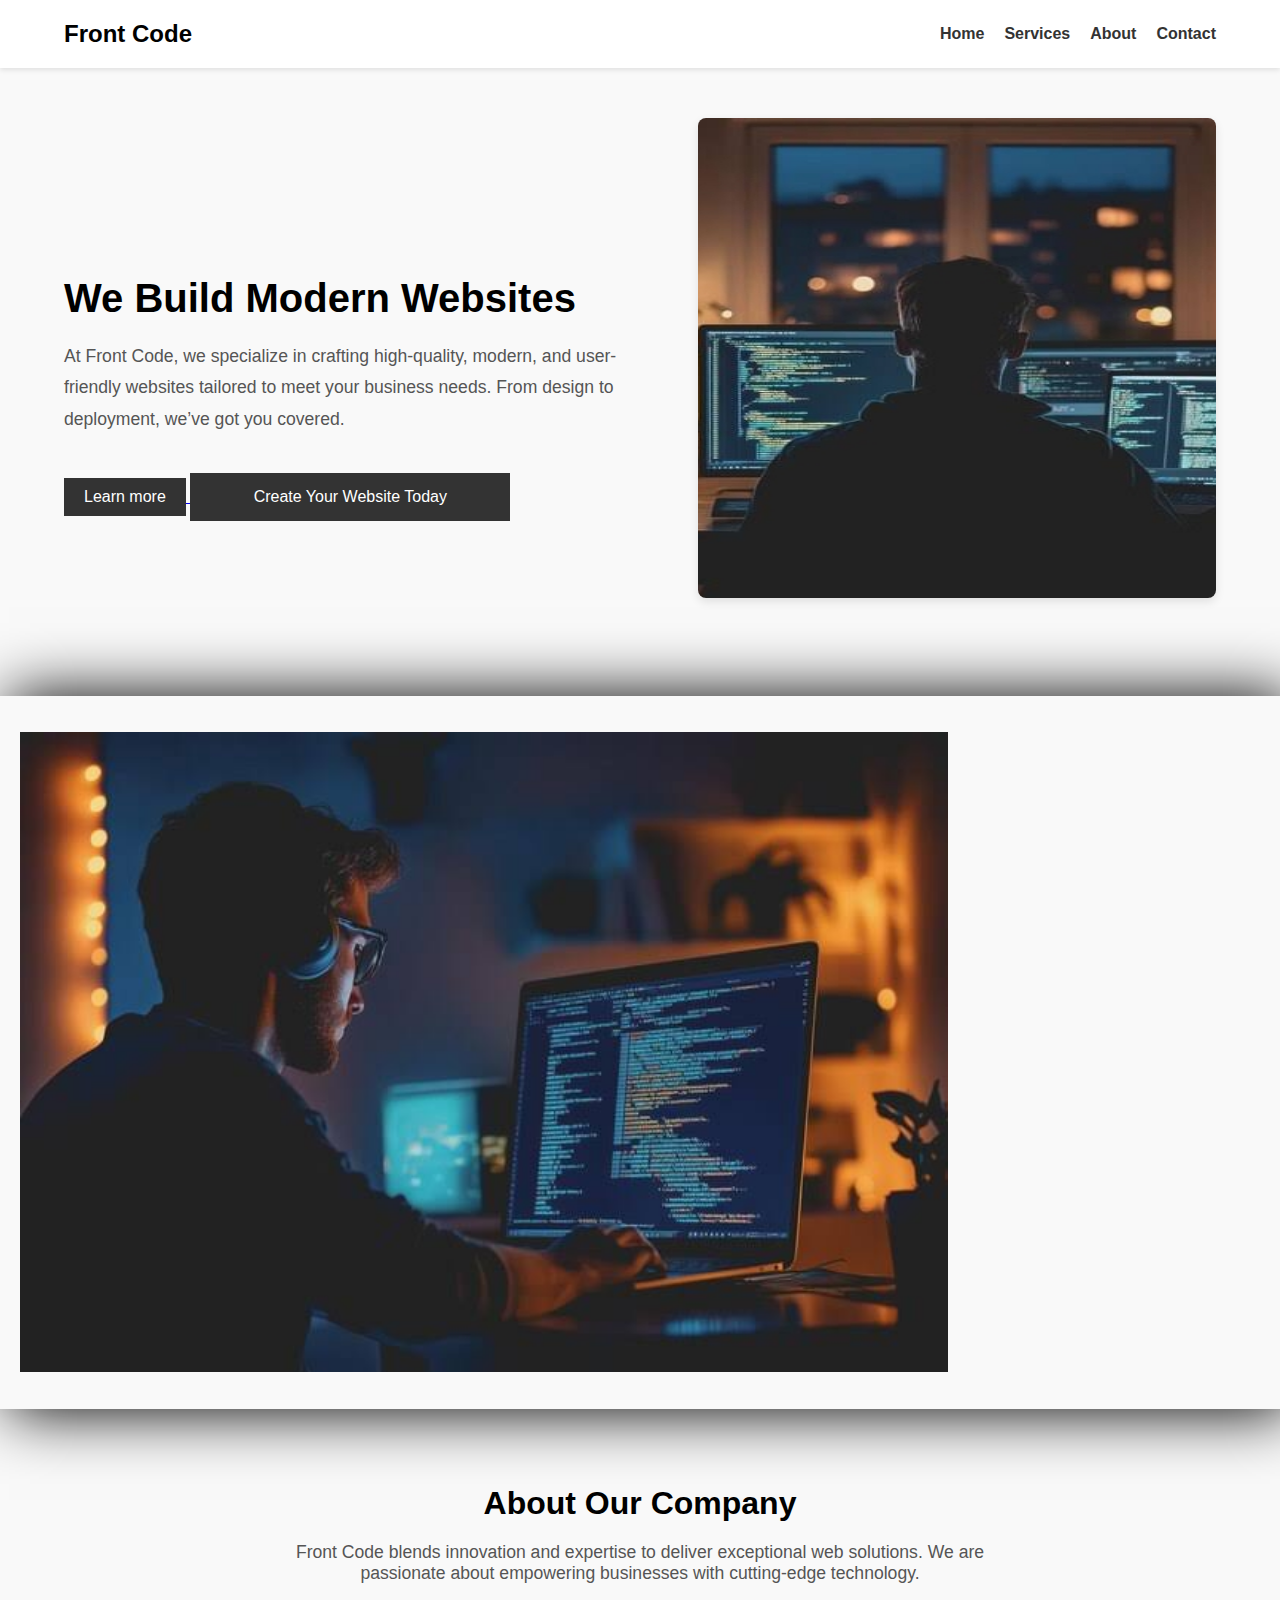
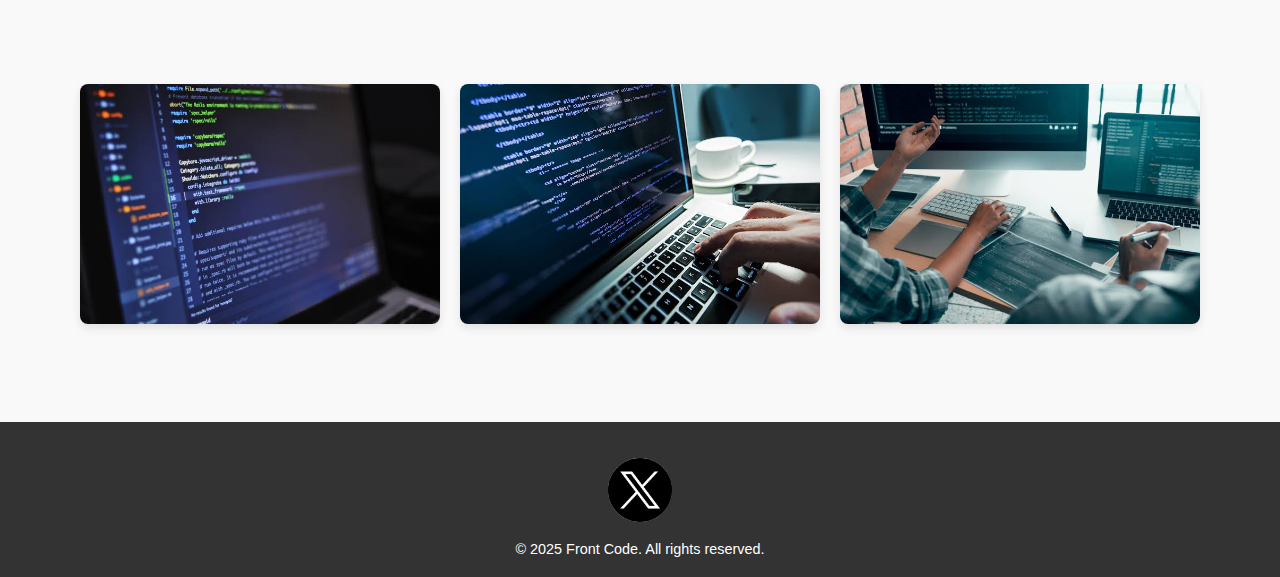
<file: index.html>
<!DOCTYPE html>
<html lang="en">
<head>
    <meta charset="UTF-8">
    <meta name="viewport" content="width=device-width, initial-scale=1.0">
    <title>Front Code</title>
    <link rel="stylesheet" href="style.css">
    <style>
     #btn{
            width: 20rem;
            height: 3rem;
        }
    
    </style>
</head>
<body>
  <div id="div1">
    <header>
        <h1>Front Code</h1>
        <nav>
            <ul>
                <li><a href="index.html">Home</a></li>
                <li><a href="service.html">Services</a></li>
                <li><a href="about.html">About</a></li>
                <li><a href="contact.html
                ">Contact</a></li>
            </ul>
        </nav>
    </header>

    <section class="hero">
        <div class="hero-text">
            <h2>We Build Modern Websites</h2>
            <p>At Front Code, we specialize in crafting high-quality, modern, and user-friendly websites tailored to meet your business needs. From design to deployment, we’ve got you covered.</p>
            <a href="about.html">
            <button>Learn more</button>
            </a>
              <a href="contact.html">
             <button id="btn">Create Your Website Today</button>
         </a>
        </div>
       <img  id="img1"src="images (13).jpeg" alt="Hero Image">
    </section>
    
    <section id="div2">
        
    <img id="img2" src="images (12).jpeg" alt="coding image">
    </section>
    <section class="about">
        <h2>About Our Company</h2>
        <p>Front Code blends innovation and expertise to deliver exceptional web solutions. We are passionate about empowering businesses with cutting-edge technology.</p>
    </section>

    <section class="gallery">
        <img src="images (9).jpeg" alt="Project 1">
        <img src="images (10).jpeg" alt="Project 2">
        <img src="images (11).jpeg" alt="Project 3">
    </section>

    <footer>
            <a href="https://x.com/Frontcode01?s=35">
                <div>
            <img src="x-icon.jpeg" alt="Twitter icon" id="twit"/>
                </div>
        </a>
        &copy; 2025 Front Code. All rights reserved.
    </footer>
  </div>
</body>
</html>
</file>
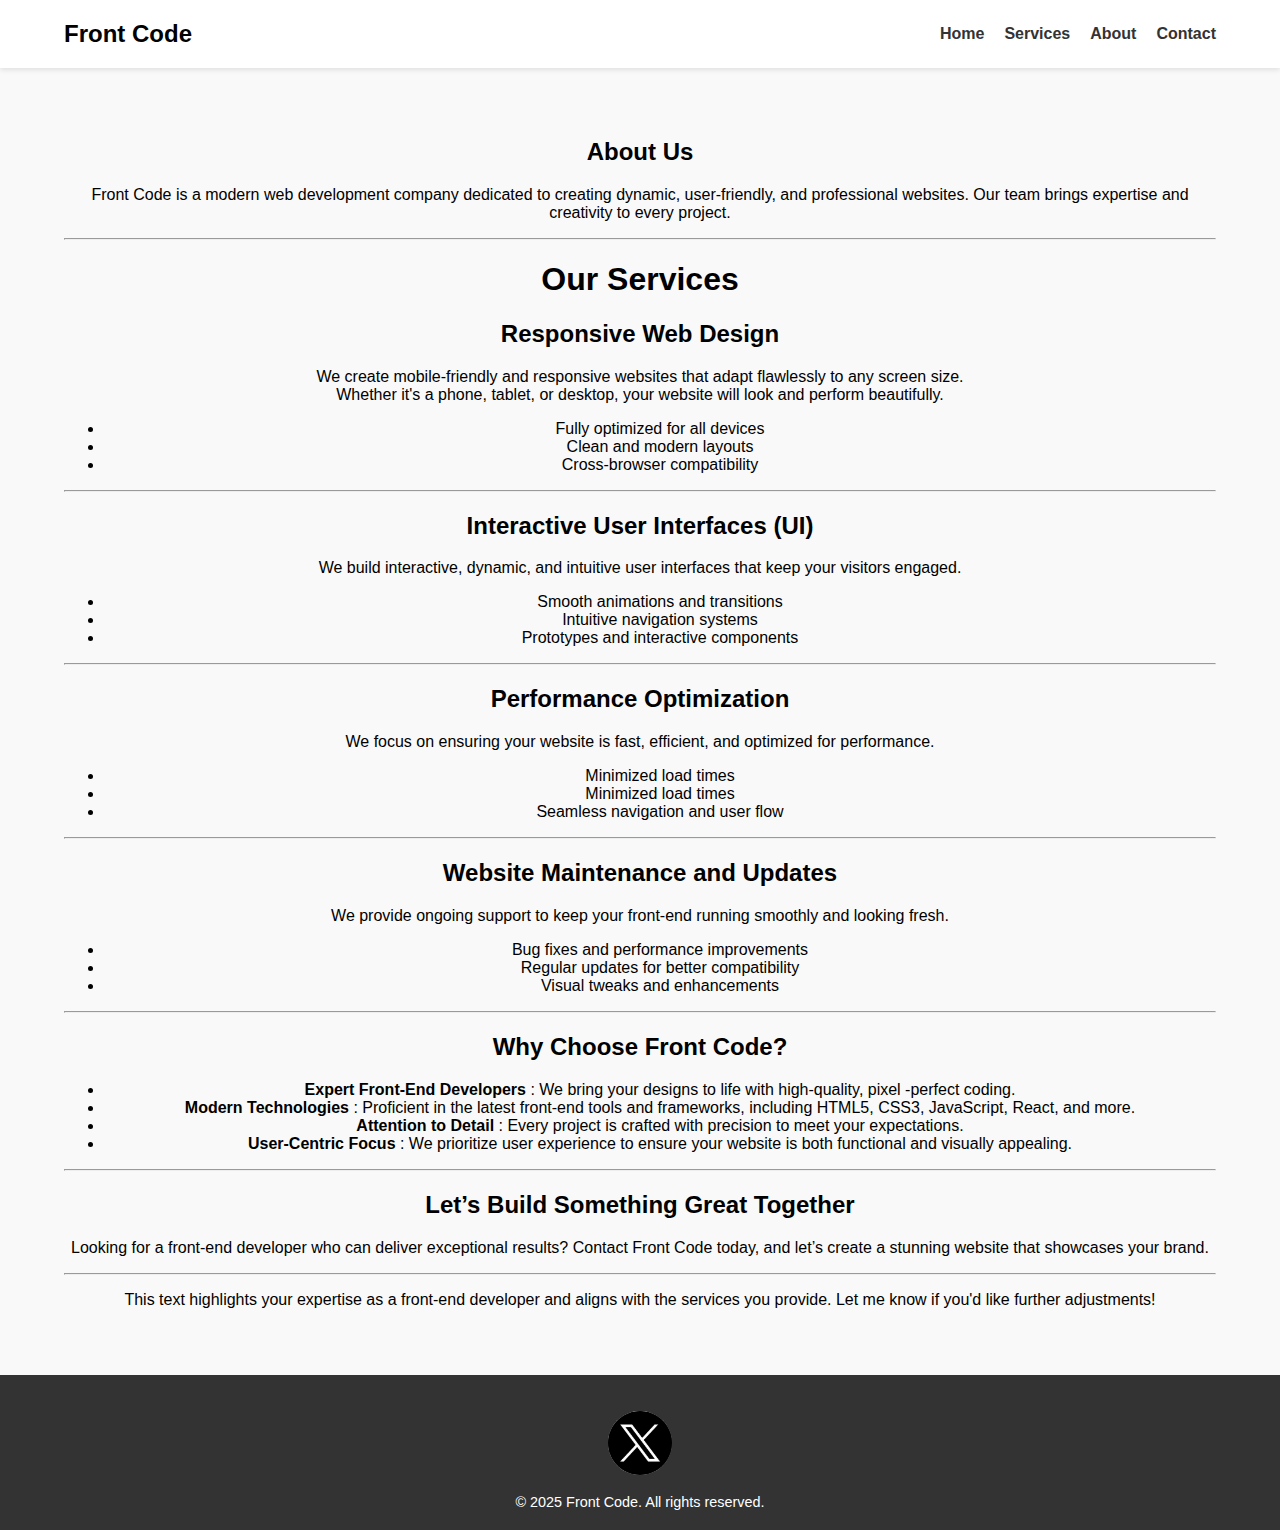
<file: about.html>
<!DOCTYPE html>
<html lang="en">
<head>
    <meta charset="UTF-8">
    <meta name="viewport" content="width=device-width, initial-scale=1.0">
    <title>Front Code | About Us</title>
    <link rel="stylesheet" href="style1.css">
</head>
<body>
    <header>
        <h1>Front Code</h1>
        <nav>
            <ul>
                <li><a href="index.html">Home</a></li>
                <li><a href="services.html">Services</a></li>
                <li><a href="about.html">About</a></li>
                <li><a href="contact.html">Contact</a></li>
            </ul>
        </nav>
    </header>

    <section class="about">
        <h2>About Us</h2>
        <p>Front Code is a modern web development company dedicated to creating dynamic, user-friendly, and professional websites. Our team brings expertise and creativity to every project.</p>
        <hr/>
        <h1>Our Services</h1>
        <h2>Responsive Web Design</h2>
        <p class="paragraph">
            We create mobile-friendly and responsive websites that adapt flawlessly to any screen size. 
            <br/>
            Whether it's a phone, tablet, or desktop, your website will look and perform beautifully.
        </p>
        <ul>
            <li>Fully optimized for all devices</li>
            <li>Clean and modern layouts</li>
            <li>Cross-browser compatibility</li>
        </ul>
        <hr/>
        <h2>Interactive User Interfaces (UI)</h2>
        <p>We build interactive, dynamic, and intuitive user interfaces that keep your visitors engaged.
        </p>
        <ul>
           <li>
Smooth animations and transitions
           </li>
           <li>
Intuitive navigation systems
           </li>
           <li>
Prototypes and interactive components
           </li>
        </ul>
        <hr/>
        <h2>Performance Optimization</h2>
        <p>
            We focus on ensuring your website is fast, efficient, and optimized for performance.
        </p>
        <ul>
           <li>
Minimized load times
           </li>
           <li>
Minimized load times
           </li>
           <li>
Seamless navigation and user flow
           </li>
        </ul>
        <hr/>
        <h2>Website Maintenance and Updates</h2>
        <p>
            We provide ongoing support to keep your front-end running smoothly and looking fresh.
        </p>
        <ul>
           <li>
Bug fixes and performance improvements
           </li>
           <li>
Regular updates for better compatibility
           </li>
           <li>
Visual tweaks and enhancements
           </li>
        </ul>
        <hr/>
        <h2>Why Choose Front Code?</h2>
        <ul>
           <li>
               <b>Expert Front-End Developers</b>
: We bring your designs to life with high-quality, pixel -perfect coding.
           </li>
           <li>
               <b>Modern Technologies</b>
: Proficient in the latest front-end tools and frameworks, including HTML5, CSS3, JavaScript, React, and more.
           </li>
           <li>
               <b>Attention to Detail</b>
: Every project is crafted with precision to meet your expectations.
           </li>
           <li>
               <b>User-Centric Focus</b>
: We prioritize user experience to ensure your website is both functional and visually appealing.

           </li>
        </ul>





        <hr/>
        <h2>Let’s Build Something Great Together</h2>
        <p>
            Looking for a front-end developer who can deliver exceptional results? Contact Front Code today, and let’s create a stunning website that showcases your brand.
        </p>
        <hr/>
        <p>
            This text highlights your expertise as a front-end developer and aligns with the services you provide. Let me know if you'd like further adjustments!
        </p>
    </section>

    <footer>
            <a href="https://x.com/Frontcode01?s=35">
                <div>
            <img src="x-icon.jpeg" alt="Twitter icon" id="twit"/>
                </div>
        </a>
        &copy; 2025 Front Code. All rights reserved.
    </footer>
</body>
</html>
</file>
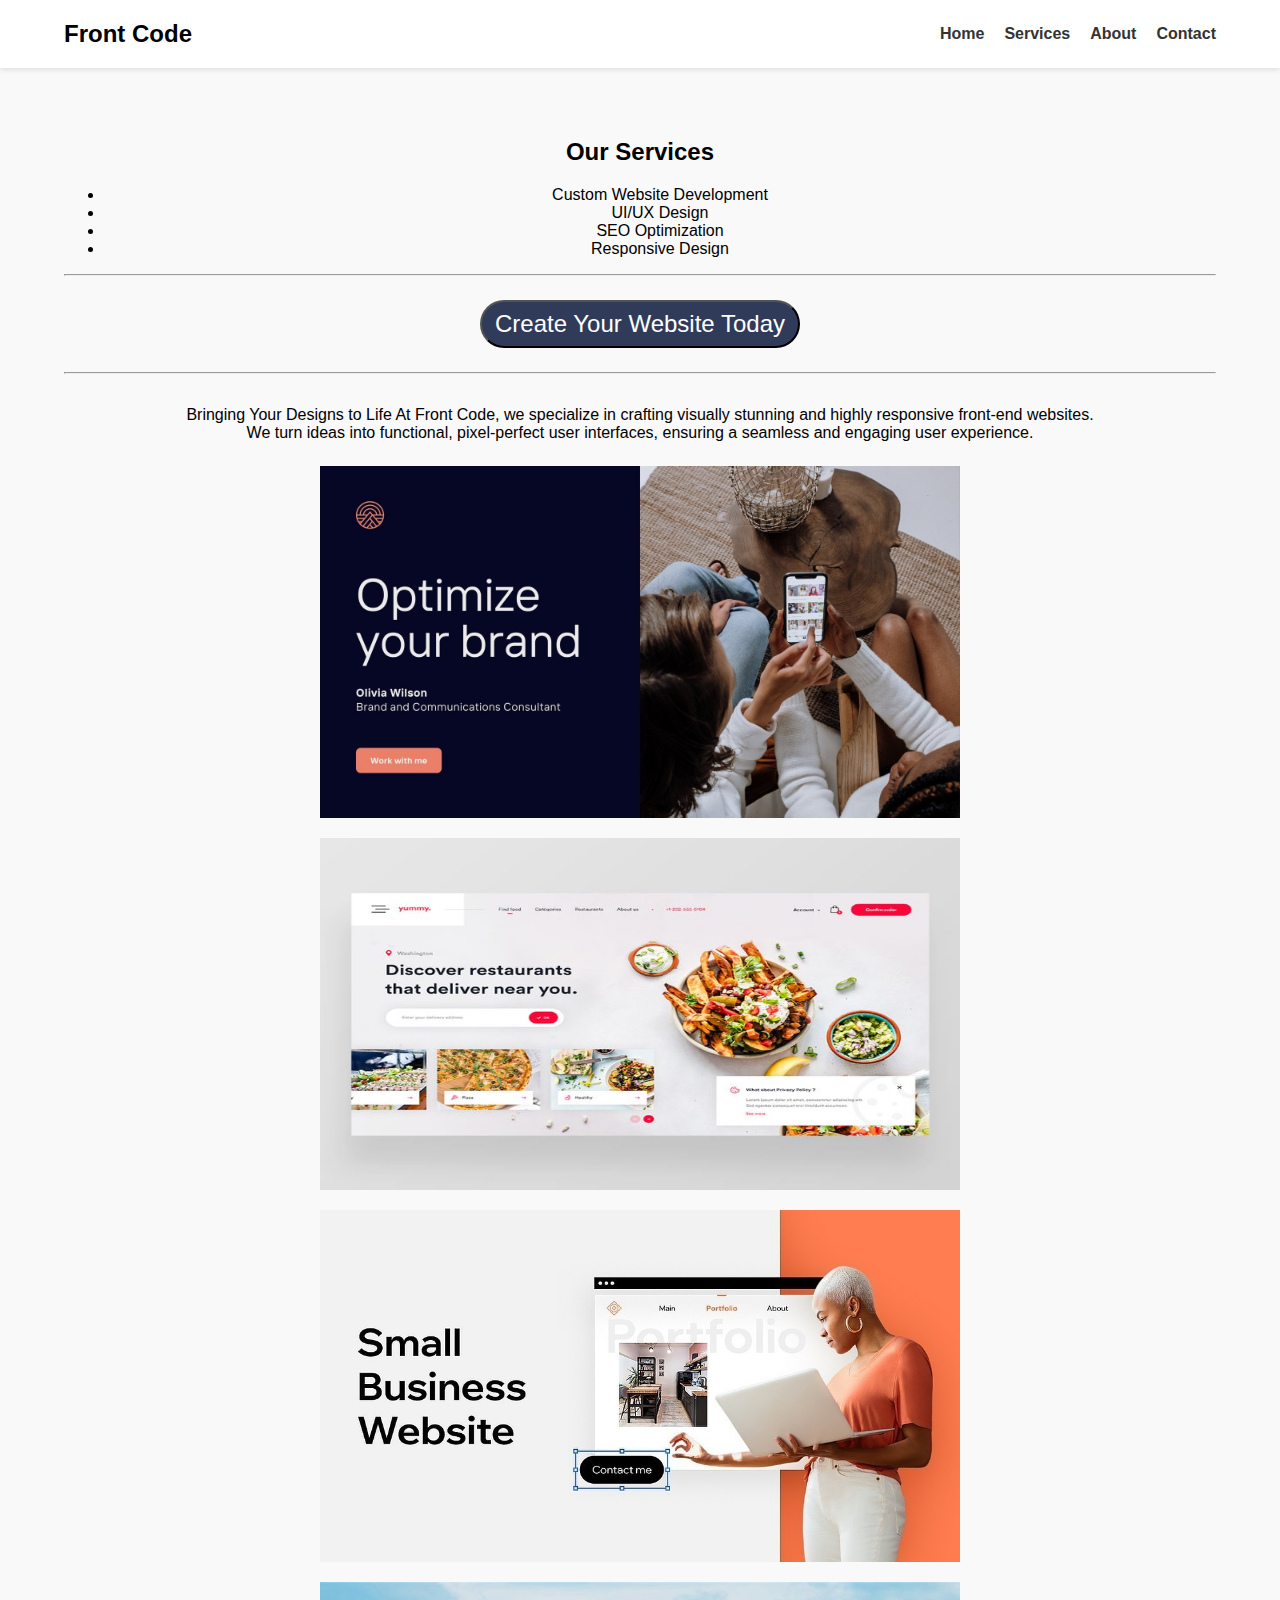
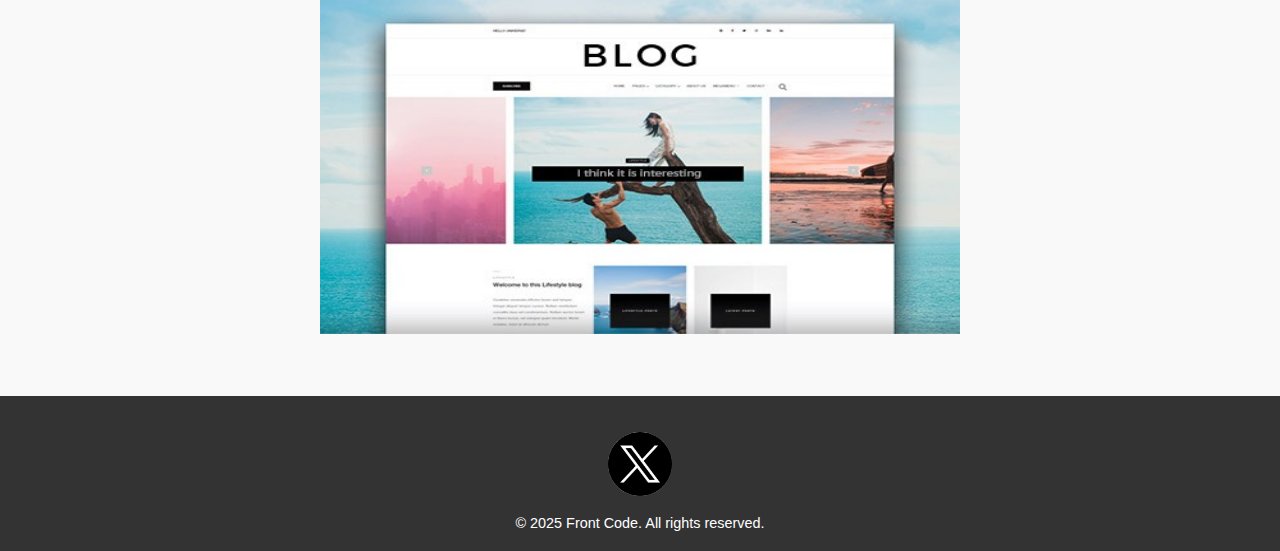
<file: service.html>
<!DOCTYPE html>
<html lang="en">
<head>
    <meta charset="UTF-8">
    <meta name="viewport" content="width=device-width, initial-scale=1.0">
    <title>Front Code | Services</title>
    <link rel="stylesheet" href="style1.css">
    <style>
     #btn{
            margin: 1rem 0 1rem 0;
            width: 20rem;
            height: 3rem;
            border-radius: 2rem;
            font-size: 1.5rem;
            color: white;
            background: hsl(224,30%,27%);
        }
    .paragraph{
        margin-top: 2rem;
    }
        .image{
            margin: 0.5rem;
            width: 9rem;
            height: 5rem;
        }
        @media(min-width:500px){
            .image{
                width: 40rem;
                height: 22rem;
            }
        }
    </style>
</head>
<body>
    <header>
        <h1>Front Code</h1>
        <nav>
            <ul>
                <li><a href="index.html">Home</a></li>
                <li><a href="services.html">Services</a></li>
                <li><a href="about.html">About</a></li>
                <li><a href="contact.html">Contact</a></li>
            </ul>
        </nav>
    </header>

    <section class="services">
        <h2>Our Services</h2>
        <ul>
            <li>Custom Website Development</li>
            <li>UI/UX Design</li>
            <li>SEO Optimization</li>
            <li>Responsive Design</li>
        </ul>
         <hr/>
         <a href="contact.html">
             <button id="btn">Create Your Website Today</button>
         </a>
         <hr/>
        <p class="paragraph">
            Bringing Your Designs to Life
At Front Code, we specialize in crafting visually stunning and highly responsive front-end websites. 
       <br/>
We turn ideas into functional, pixel-perfect user interfaces, ensuring a seamless and engaging user experience.
        </p>
        <img src="img1.jpg" alt="web page1" class="image">
        <img src="img2.jpg" alt="web page2" class="image">
        <img src="img5.jpg" alt="web page3" class="image">
        <img src="img4.jpg" alt="web page4" class="image">
    </section>
    <footer>
            <a href="https://x.com/Frontcode01?s=35">
                <div>
            <img src="x-icon.jpeg" alt="Twitter icon" id="twit"/>
                </div>
        </a>
        &copy; 2025 Front Code. All rights reserved.
    </footer>
</body>
</html>
</file>
<file: style.css>
body {
            font-family: 'Arial', sans-serif;
            margin: 0;
            height: 100vw;
            padding: 0;
            background-color: #f9f9f9;
        }
       #div1{
            height: 100vw;
        }
        header {
            display: flex;
            justify-content: space-between;
            align-items: center;
            padding: 20px 5%;
            background-color: #fff;
            box-shadow: 0 2px 5px rgba(0, 0, 0, 0.1);
        }
        header h1 {
            margin: 0;
            font-size: 1.5rem;
            font-weight: bold;
        }
        nav ul {
            list-style: none;
            display: flex;
            gap: 20px;
            margin: 0;
            padding: 0;
        }
        nav a {
            text-decoration: none;
            color: #333;
            font-weight: bold;
        }
         .hero {
            display: flex;
            align-items: center;
            justify-content: space-between;
            padding: 50px 5%;
            margin: 0;
        }
    
        .hero-text {
            max-width: 50%;
        }
        .hero h2 {
            font-size: 2.5rem;
            margin-bottom: 20px;
        }
        .hero p {
            font-size: 1.1rem;
            line-height: 1.8;
            color: #555;
        }
        .hero button {
            margin-top: 20px;
            padding: 10px 20px;
            background-color: #333;
            color: #fff;
            border: none;
            cursor: pointer;
            font-size: 1rem;
        }
        .hero img {
            max-width: 45%;
            border-radius: 8px;
            box-shadow: 0 4px 10px rgba(0, 0, 0, 0.1);
        }
         .about {
            padding: 50px 5%;
            text-align: center;
        }
    
        .about h2 {
            font-size: 2rem;
            margin-bottom: 20px;
        }
        .about p {
            font-size: 1.1rem;
            color: #555;
            max-width: 700px;
            margin: 0 auto;
        }
         .gallery {
            display: flex;
            gap: 20px;
            padding: 50px 5%;
            flex-wrap: wrap;
            justify-content: center;
        }
    
        .gallery img {
            width: calc(33% - 20px);
            border-radius: 8px;
            box-shadow: 0 4px 10px rgba(0, 0, 0, 0.1);
        }
        footer {
            position: relative;
            margin-top: 3rem;
            text-align: center;
            padding: 20px 5%;
            background-color: #333;
            color: #fff;
            font-size: 0.9rem;
        }
        #img1{
            position: relative;
            width: 100%;
            height: 12rem;
        }
        #img2{
            display: block;
            width: 20rem;
            height: 15rem;
            margin-top: 3rem;
            margin: 1.27rem;
        }
         #div2{
             box-shadow: 10px 1px 60px 1px;
             margin: 0;
             padding: 1rem 0 1rem 0;
         }
        @media(min-width:500px){
        #img1{
            height: 30rem;
            margin-bottom: 3rem;
        }
        #img2{
            width: 58rem;
            height: 40rem;
        }
        }
 #twit{
         margin: 1rem;
         width: 4rem;
         height: 4rem;
         border-radius: 50%;
     }
</file>
<file: style1.css>
body {
    height: 100vw;
    font-family: Arial, sans-serif;
    margin: 0;
    padding: 0;
    background-color: #f9f9f9;
}

header {
    display: flex;
    justify-content: space-between;
    align-items: center;
    padding: 20px 5%;
    background-color: #fff;
    box-shadow: 0 2px 5px rgba(0, 0, 0, 0.1);
}

header h1 {
    margin: 0;
    font-size: 1.5rem;
    font-weight: bold;
}

nav ul {
    list-style: none;
    display: flex;
    gap: 20px;
    margin: 0;
    padding: 0;
}

nav a {
    text-decoration: none;
    color: #333;
    font-weight: bold;
}

section {
    padding: 50px 5%;
    text-align: center;
}

.hero {
    background-color: #333;
    color: #fff;
    padding: 100px 5%;
}

.hero button {
    padding: 10px 20px;
    background-color: #fff;
    color: #333;
    border: none;
    cursor: pointer;
    font-size: 1rem;
}

footer {
    text-align: center;
    padding: 20px;
    background-color: #333;
    color: #fff;
    font-size: 0.9rem;
}
 #twit{
         margin: 1rem;
         width: 4rem;
         height: 4rem;
         border-radius: 50%;
     }
</file>
